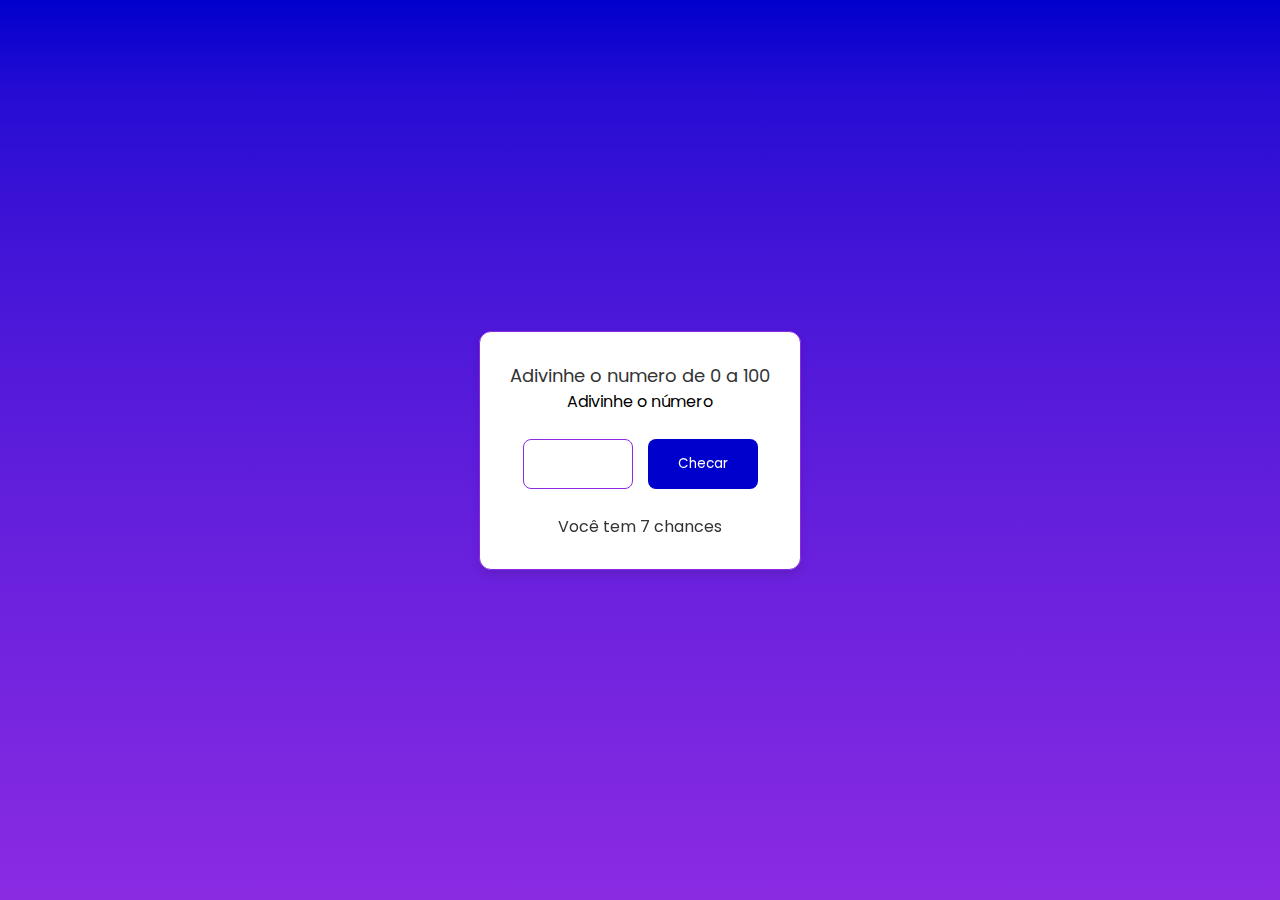
<file: Adivinhe-o-numero/index.html>
<!DOCTYPE html>
<html lang="en">
<head>
    <meta charset="UTF-8">
    <meta name="viewport" content="width=device-width, initial-scale=1.0">
    <title>Adivinhe o número</title>
    <link rel="stylesheet" href="style.css">
</head>
<body>
    <div class="container">
        <header>Adivinhe o numero de 0 a 100</header>
        <p class="adivinhe"></p>
        <div class="input-field">
            <input type="number">
            <button>Checar</button>
        </div>
        <p>Você tem <span class="chances">5</span> chances</p>
    </div>
</body>
<script src="script.js" defer></script>
</html>
</file>
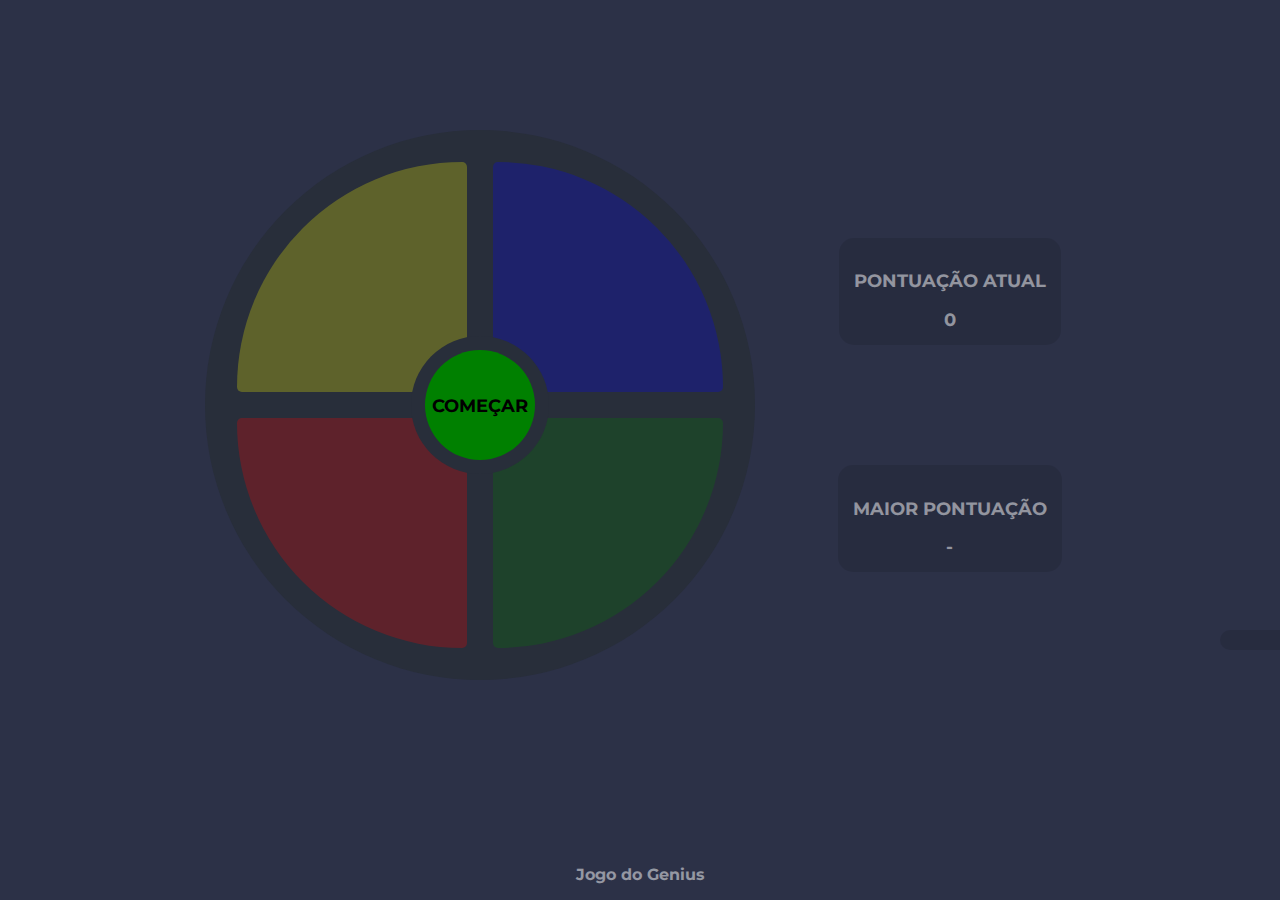
<file: Genius/index.html>
<!DOCTYPE html>
<html lang="en">
<head>
    <meta charset="UTF-8">
    <meta name="viewport" content="width=device-width, initial-scale=1.0">
    <meta http-equiv="X-UA-Compatible" content="ie=edge">
    <title>Genius</title>
    <link href="https://fonts.googleapis.com/css?family=Montserrat" rel="stylesheet">
    <link rel="stylesheet" href="https://use.fontawesome.com/releases/v5.6.3/css/all.css"
          integrity="sha384-UHRtZLI+pbxtHCWp1t77Bi1L4ZtiqrqD80Kn4Z8NTSRyMA2Fd33n5dQ8lWUE00s/" crossorigin="anonymous">
    <link rel="stylesheet" href="styles.css">
    <script defer src="script.js"></script>
</head>
<body>
<div class="container night-mode night-mode-transition">
    <main>
        <section class="game">
            <div class="clickable top-left round-corner" id="yellow"></div>
            <div class="clickable top-right round-corner" id="blue"></div>

            <div class="clickable bottom-left round-corner" id="red"></div>
            <div class="clickable bottom-right round-corner" id="green"></div>

            <div class="control-container perfect-center">
                <div class="control perfect-center">
                    <div class="background">

                    </div>
                    <p>
                        COMEÇAR
                    </p>
                </div>
            </div>
        </section>

        <section class="hud">
            <div>
                <p class="night-mode-transition">PONTUAÇÃO ATUAL</p>
                <p class="score night-mode-transition">0</p>
            </div>

            <div>
                <p class="night-mode-transition">MAIOR PONTUAÇÃO</p>
                <p class="high-score night-mode-transition">-</p>
            </div>
        </section>
    </main>

    <aside class="night-mode-button night-mode-transition">
        <i class="fas fa-moon"></i>
    </aside>
            <footer>
                <p> Jogo do Genius</p>
            </footer>
        </div>
</body>
</html>
</file>
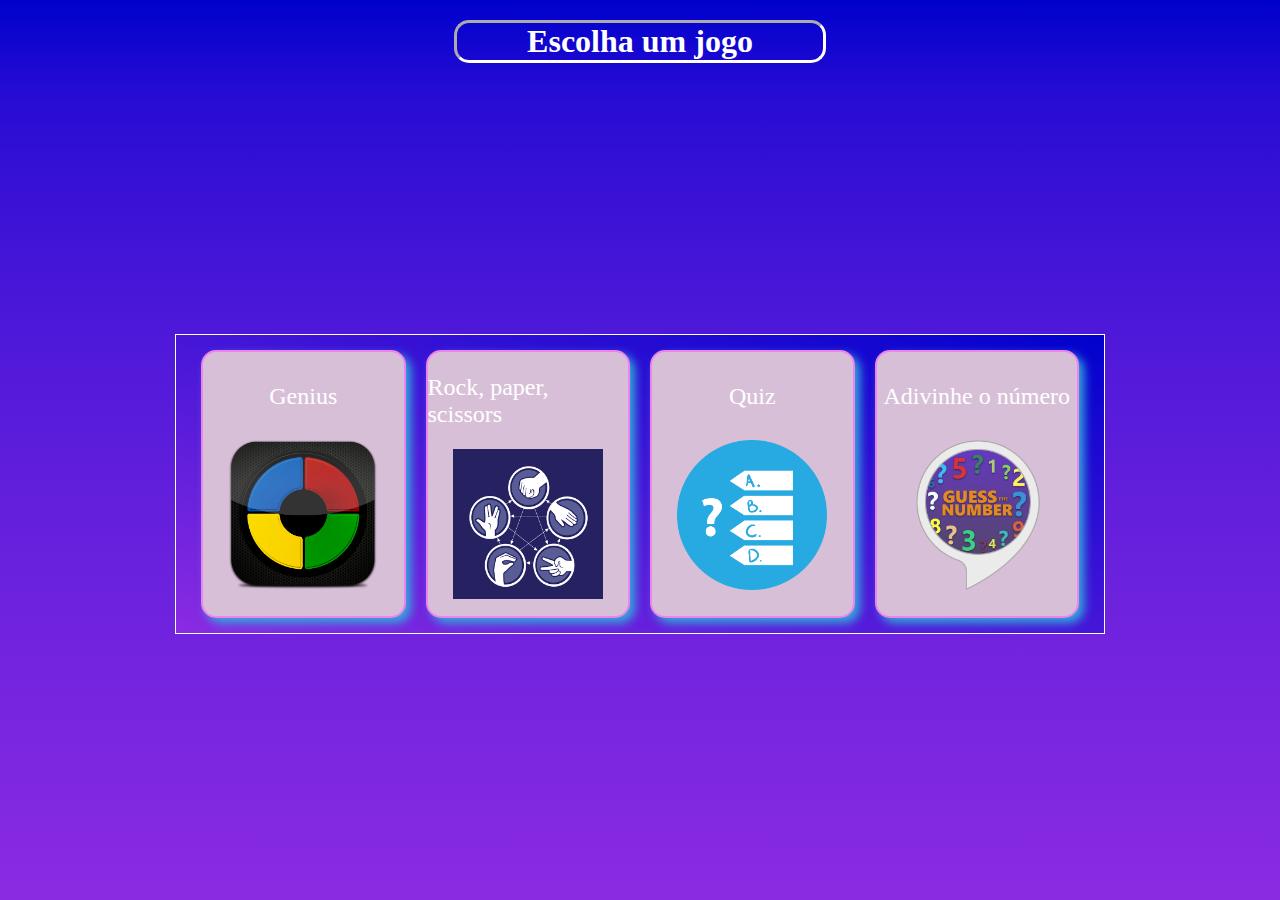
<file: landingPage/index.html>
<!DOCTYPE html>
<html lang="en">
<head>
    <meta charset="UTF-8">
    <meta name="viewport" content="width=device-width, initial-scale=1.0">
    <title>Landing Page</title>
    <link rel="stylesheet" href="style.css">
</head>
<body>
    <header>
        <h1>Escolha um jogo</h1>
    </header>
    <main>
        <div class="container">
            <div class="card" id="genius">
                <div class="titulo"><p>Genius</p></div>
                <img src="genius.png" alt="imagem do jogo">
            </div>
            <div class="card" id="pedrapapeltesoura">
                <div class="titulo"><p>Rock, paper, scissors</p></div>
                <img src="pedrapapeltesoura.jpg" alt="imagem do jogo">
            </div>
            <div class="card" id="quiz">
                <div class="titulo"><p>Quiz</p></div>
                <img src="Quiz-Games.webp" alt="imagem do jogo">
            </div>
            <div class="card" id="adivinhe">
                <div class="titulo"><p>Adivinhe o número</p></div>
                <img src="number.png" alt="imagem do jogo">
            </div>
        </div>
    </main>
</body>
<script src="script.js"></script>
</html>
</file>
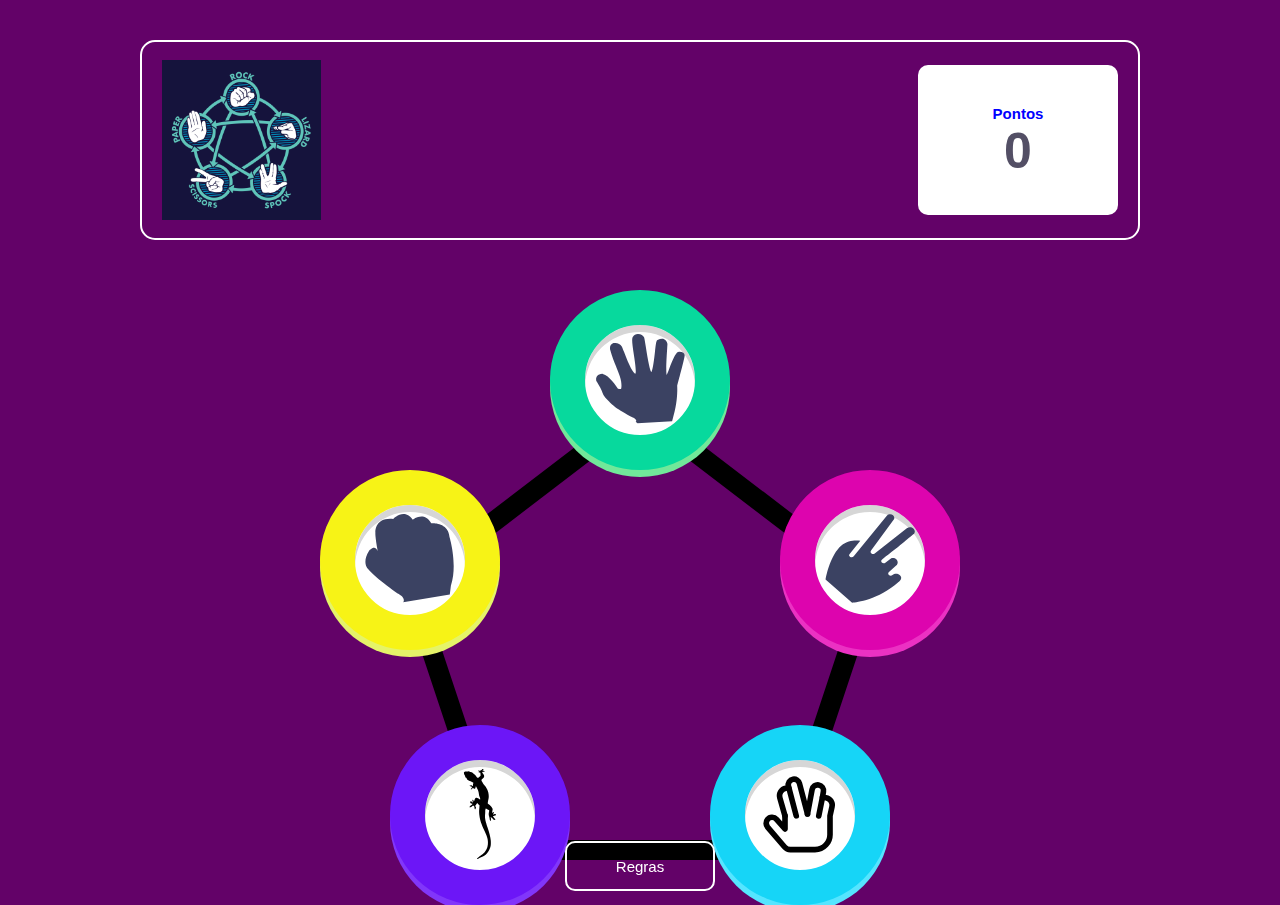
<file: Pedra-papel-tesoura/index.html>
<!DOCTYPE html>
<html lang="en">
<head>
    <meta charset="UTF-8">
    <meta http-equiv="X-UA-Compatible" content="IE=edge">
    <meta name="viewport" content="width=device-width, initial-scale=1.0">
    <title>Pedra, Papel e Tesoura</title>
    <link rel="stylesheet" href="./styles.css">
</head>
<body>
    <header class="introducao">
        <img src="./images/logogame.png" alt="">
        <div class ="placar">
            <h2 class="score" >Pontos</h2>
            <p class="pontuacao">0</p>
        </div>
    </header>
    <!--Inicio-->
    <main class ="jogo">
        <img class="pentagono" src="./images/bg-pentagon.svg" alt="">
        <!--Botão Papel-->
        <div class="conteiner conteiner-papel" onclick="jogar(papel)">
        <button value="papel" class="papel opcao"><img src="./images/icon-paper.svg"alt="">
        </button>
        </div>
        <!--Botão Tesoura-->
        <div class ="conteiner conteiner-tesoura" onclick="jogar(tesoura)">
        <button value="tesoura" class="tesoura opcao"><img src="./images/icon-scissors.svg" alt="">
        </button>
        </div>
        <!--Botão Spock-->
        <div class ="conteiner conteiner-spock" onclick="jogar(spock)">
        <button value="spock" class="spock opcao"><img src="./images/icon-spock.svg" alt="">
        </button>
        </div>
        <!--Botão Lizard-->
        <div class ="conteiner conteiner-lizard" onclick="jogar(lizard)">
        <button value="lizard" class="lizard opcao"><img src="./images/icon-lizard.svg" alt="">
        </button>
        </div>
        <!--Botão Pedra-->
        <div class="conteiner conteiner-pedra" onclick="jogar(pedra)">
        <button value="pedra" class="pedra opcao"><img src="./images/icon-rock.svg" alt="">
        </button>
        </div>
        </main>   
        <!--Regras-->
        <div id="regra" class="regras">
            <div class="regras-titulo">
                <h1>Regras</h1>
                <button onclick="fecharRegras()"><img src="./images/icon-close.svg" alt=""></button>
            </div>
            <img src="./images/regras.jpg" alt="">
            </div>
            <!--gameplay-->
            <div class="gameplay">
                <div class ="player display">
                <h2 class="persona">Você Escolheu</h2>
                <p class="test"></p>
                <h2 class="persona1">Você Escolheu</h2>
            </div>
            <div class="fim">
                <p class="result"></p>
                <button class="playAgain" onclick="reset()">Jogar Novamente</button>
            </div>
            <div class="house display">
                <h2 class="persona"> O Computador Escolheu</h2>
                <p class="test1"></p>
                <h2 class="persona1"> O Computador Escolheu</h2>
            </div>
            </div>
            <button class="regras-button" onclick="mostrarregras()">Regras</button>
            <script src="./script.js"></script>

</body>
</html>
</file>
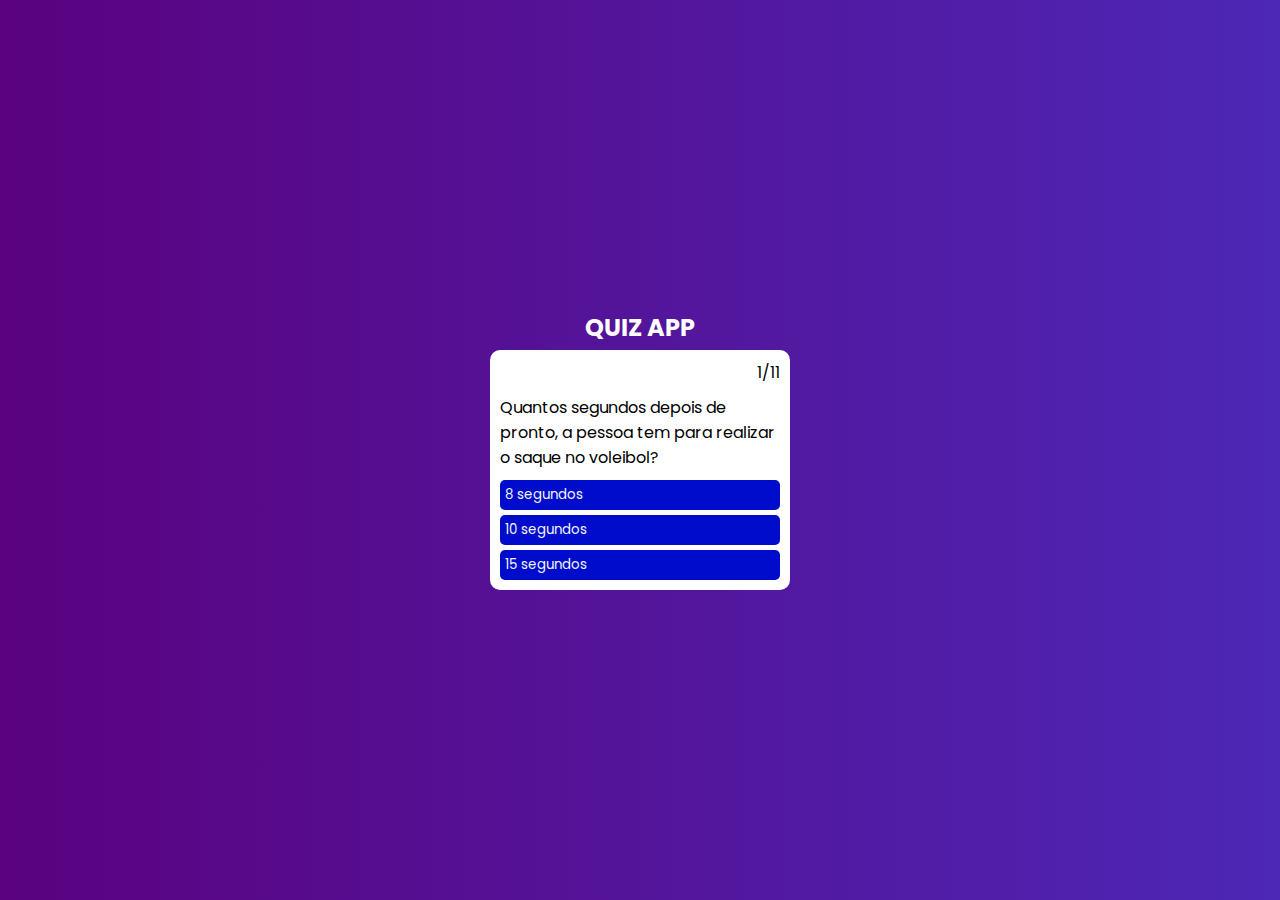
<file: Quiz/index.html>
<!DOCTYPE html>
<html lang="en">
<head>
    <meta charset="UTF-8">
    <meta name="viewport" content="width=device-width, initial-scale=1.0">
    <title>QUIZZZ</title>
    <link rel="stylesheet" href="style.css">
</head>
<body>
    <h2>QUIZ APP</h2>
    <main>
        <div class="content">
            <span class="spnQtd"></span>
            <span class="question"></span>
            <div class="answers"></div>
        </div>
        <div class="finish">
            <span></span>
            <button>Reiniciar</button>
        </div>
    </main>
    <script src="script.js" type="module"></script>
</body>
</html>
</file>
<file: Adivinhe-o-numero/style.css>
@import url("https://fonts.googleapis.com/css2?family=Poppins:wght@200;300;400;500;600;700&display=swap");

* {
    margin: 0;
    padding: 0;
    box-sizing: border-box;
    font-family: "Poppins", sans-serif;
}

body {
    min-height: 100vh;
    display: flex;
    align-items: center;
    justify-content: center;
    background: linear-gradient(#0000cd, 30%, #8a2be2);
    color: white;
    padding: 20px;
}

.container {
    padding: 30px;
    border-radius: 12px;
    background-color: #fff;
    text-align: center;
    box-shadow: 0 5px 10px rgba(0, 0, 0, 0.1);
    color: #333;
}

.container header {
    font-size: 18px;
    font-weight: 400;
    color: #333;
}

.container p {
    color: #333;
}

.container .input-field {
    display: flex;
    justify-content: center;
    gap: 15px;
    margin: 25px 0;
}

.input-field input,
.input-field button {
    height: 50px;
    width: calc(100% / 2 - 20px);
    outline: none;
    padding: 0 20px;
    border-radius: 8px;
}

.input-field input {
    text-align: center;
    font-size: 18px;
    color: #707070;
    width: 110px;
    border: 1px solid #aaa;
}

input::-webkit-inner-spin-button,
input::-webkit-outer-spin-button {
    display: none;
}

.input-field input:disabled {
    cursor: not-allowed;
}

.input-field button {
    border: none;
    background-color: #0000cd;
    color: #fff;
    cursor: pointer;
    transition: 0.3s;
}

.input-field button:active {
    transform: scale(0.97);
}

input:focus {
    border-color: #8a2be2;
}

.container header, .container p, .input-field input, .input-field button {
    transition: color 0.3s, background-color 0.3s, border-color 0.3s;
}

.container header:hover, .container p:hover, .input-field input:hover, .input-field button:hover {
    color: #8a2be2;
}

.container {
    border: 1px solid #8a2be2;
}
</file>
<file: Genius/styles.css>
body {
    font-family: 'Montserrat', sans-serif;
    font-weight: bold;
    margin: 0;
}

main {
    -webkit-box-sizing: border-box;
    -moz-box-sizing: border-box;
    box-sizing: border-box;
    height: 100vh;
    padding: 10px;
    width: 100vw;
}



.perfect-center {
    align-items: center;
    display: flex;
    flex-wrap: nowrap;
    flex-direction: column;
    justify-content: center;
}

.night-mode-transition {
    transition: 1s;
}


.container {
    height: 100vh;
    width: 100vw;
}



.game {
    align-items: center;
    background-color: #282e3a;
    -webkit-border-radius: 100%;
    -moz-border-radius: 100%;
    border-radius: 100%;
    display: flex;
    flex-wrap: wrap;
    height: 50vw;
    justify-content: space-around;
    margin: auto;
    padding: 1.5%;
    position: relative;
    width: 50vw;
}

.clickable {
    height: 45%;
    opacity: 0.25;
    transition: 0.75s;
    width: 45%;
}

.top-left.round-corner {
    border-radius: 100% 5px 5px;
}

.top-right.round-corner {
    border-radius: 5px 100% 5px 5px;
}

.bottom-left.round-corner {
    border-radius: 5px 5px 5px 100%;
}

.bottom-right.round-corner {
    border-radius: 5px 5px 100% 5px;
}

.control-container {
    height: 100%;
    pointer-events: none;
    position: absolute;
    width: 100%;
}

.control {
    background-color: #282e3a;
    border-radius: 100px;
    cursor: pointer;
    height: 25%;
    margin: 10px 0;
    position: relative;
    width: 25%;
}

.control .background {
    background-color: green;
    border-radius: 100px;
    -webkit-box-sizing: border-box;
    -moz-box-sizing: border-box;
    box-sizing: border-box;
    height: 80%;
    pointer-events: initial;
    position: absolute;
    width: 80%;
}

.control p {
    pointer-events: none;
    position: relative;
    text-align: center;
    z-index: 1;
}

.hover {
    opacity: 0.5;
}

.active {
    opacity: 1;
}



.hud {
    display: flex;
    justify-content: center;
    margin: 30px auto;
    width: 50vw;
}

.hud div {
    background-color: rgba(0, 0, 0, 0.1);
    -webkit-border-radius: 15px;
    -moz-border-radius: 15px;
    border-radius: 15px;
    margin: 0 1vw;
    padding: 15px;
}

.score, .high-score {
    margin: 0 auto;
    text-align: center;
}


.night-mode-button {
    border-radius: 25px 0 0 25px;
    cursor: pointer;
    font-size: 50px;
    padding: 10px 50px 10px 10px;
    position: absolute;
    right: 0;
    top: 70%;
}



footer {
    bottom: 0;
    position: absolute;
}

footer p, footer a {
    text-align: center;
    width: 100vw;
}



.control p, .hud div p {
    font-size: 0.55rem;
}


.container.night-mode {
    background-color: #2c3147;
}

.night-mode .night-mode-button {
    background-color: rgba(0, 0, 0, 0.1);
    color: rgba(255, 255, 255, 0.5);
}

.night-mode .hud div p,
.night-mode footer p,
.night-mode footer a {
    color: rgba(255, 255, 255, 0.5);
}


.container.day-mode {
    background-color: #f6f7f9;
}

.day-mode .night-mode-button {
    background-color: rgba(255, 255, 255, 0.1);
    color: rgba(255, 255, 255, 0.15);
}

.day-mode .hud div p,
.day-mode footer p,
.day-mode footer a {
    color: rgba(0, 0, 0, 0.5);
}


#red {
    background-color: red;
}

#yellow {
    background-color: yellow;
}

#green {
    background-color: green;
}

#blue {
    background-color: blue;
}

/* Media Queries */
@media (min-width: 768px) {
    .control p, .hud div p {
        font-size: 0.75rem;
    }
}

@media (min-width: 992px) {
    main {
        align-items: center;
        display: flex;
        height: 90vh;
        justify-content: center;
    }

    .game {
        height: 40vw;
        margin: 0 35px 0 0;
        width: 40vw;
    }

    .control p, .hud div p {
        font-size: 0.9rem;
    }

    .hud {
        align-items: center;
        flex-direction: column;
        margin: 0 0 0 35px;
        justify-content: space-around;
        width: 250px;
    }

    .hud div {
        margin: 60px 0;
    }
}

@media (min-width: 1200px) {
    .control p, .hud div p {
        font-size: 1.1rem;
    }
}
</file>
<file: landingPage/style.css>
* {
    margin: 0;
    padding: 0;
    box-sizing: border-box;
}
body {
    height: 100vh;
    width: 100vw;
    background: linear-gradient(#0000cd, 30%, #8a2be2);
    color: white;
    padding: 20px;
    display: flex;
    flex-direction: column;
    align-items: center;
}
header {
    display: flex;
    align-items: center;
    justify-content: center;
    width: 30%;
    border: 3px inset white;
    border-radius: 15px;
    height: fit-content;
}
main {
    height: 100%;
    width: 100%;
    display: flex;
    flex-direction: column;
    align-items: center;
    justify-content: center;
    margin-top: 25px;
}
.container {
    width: 75%;
    height: 300px;
    border: 1px solid white;
    background: linear-gradient(to bottom left, #0101cd, #8a2be2);
    display: flex;
    justify-content: center;
    padding: 15px;
}
.card {
    width: calc(100%/4);
    margin: 0 10px;
    display: flex;
    flex-direction: column;
    align-items: center;
    justify-content: space-evenly;
    background: #d8bfd8;
    border: 2px solid violet;
    border-radius: 15px;
    transition: transform 0.3s, box-shadow 0.3s;
    box-shadow: 5px 5px 10px #32abda;
}
.card p {
    font-size: 1.5rem;
    margin: 5px 0;
    position: relative;
}
.card p::after {
    content: '';
    position: absolute;
    width: 0;
    height: 2px;
    background: white;
    left: 0;
    bottom: -2px;
    transition: width 1s ease;
}
.card img {
    height: 150px;
    width: 150px;
}
.card:hover {
    transform: rotateZ(2deg) scale(1.05);
    cursor: pointer;
}
.card:hover p::after {
    width: 100%;
}
</file>
<file: Pedra-papel-tesoura/styles.css>
* {
    margin: 0px;
    padding: 0px;
    box-sizing: border-box;
  }
  body {
    background: #630268;
  }
  .introducao {
    margin-top: 40px;
    border-radius: 15px;
    margin-left: auto;
    margin-right: auto;
    display: flex;
    justify-content: space-between;
    align-items: center;
    width: 100%;
    max-width: 1000px;
    border: solid 2px white;
    height: 200px;
  }
  .introducao img {
    padding: 20px;
    width: 20%;
    min-width: 150px;
  }
  
  .placar {
    background-color: white;
    font-family: sans-serif;
    width: 200px;
    height: 150px;
    margin-right: 20px;
    border-radius: 10px;
    justify-content: center;
    display: flex;
    flex-direction: column;
    align-items: center;
  }
  
  .score {
    color: blue;
    font-size: 15px;
    margin-top: 5px;
  }
  .pontuacao {
    font-size: 50px;
    font-weight: bolder;
    color: #534f65;
  }
  
  /* Main */
  .jogo {
    margin-left: auto;
    margin-right: auto;
    position: relative;
    justify-content: center;
    display: flex;
    margin-top: 150px;
    width: 100%;
    max-width: 600px;
    height: 30%;
  }

  .jogo button img{
    width: 90px;
    height: 90px;
  }
  .pentagono {
    width: 80%;
  }
  .opcao {
    background-color: white;
    border-radius: 50%;
    border: 35px solid;
    width: 180px;
    height: 180px;
    animation: opacidade 2s linear;
    animation: rotatez 1s linear;
  }
  .opcao:hover {
    animation: luzDeFundo 2s ease infinite;
  }
  .opcao:focus {
    animation: luzDeFundo 2s ease infinite;
  }
  .test,
  .test1 {
    border-radius: 50%;
  }
  
  .conteiner-papel {
    position: absolute;
    top: -100px;
  }
  .conteiner-tesoura {
    position: absolute;
    top: 80px;
    right: -20px;
  }
  .conteiner-pedra {
    position: absolute;
    top:80px;
    left: -20px;
}
  .conteiner-spock {
    position: absolute;
    bottom: -35px;
    right: 50px;
  }
  .conteiner-lizard {
    position: absolute;
    left: 50px;
    bottom: -35px;
  }
  .opcao img {
    width: 100px;
    transition: 0.5s;
  }
  .opcao :hover {
    transform: rotatey(360deg);
  }
  .papel {
    border-color: #07d99d;
    box-shadow: 0px 7px 0px #71e89a, inset 0px 7px #d6d6d6;
  }
  .tesoura {
    border-color: #dd04ae;
  
    box-shadow: 0px 7px 0px #eb31c3, inset 0px 7px #d6d6d6;
  }
  .pedra {
    border-color: #f7f316;
    box-shadow: 0px 7px 0px #e5f369, inset 0px 7px #d6d6d6;
  }
  .spock {
    border-color: #16d5f7;
    box-shadow: 0px 7px 0px #55e5ff, inset 0px 7px #d6d6d6;
  }
  .lizard {
    border-color: #6c16f7;
    box-shadow: 0px 7px 0px #8136fa, inset 0px 7px #d6d6d6;
  }
  
  /* Regras */
  .regras {
    width: 500px;
    height: 500px;
    background-color: white;
    margin-left: auto;
    margin-right: auto;
    position: absolute;
    left: calc(50% - 235px);
    top: 200px;
    border-radius: 10px;
    display: none;
    flex-direction: column;
    justify-content: center;
    padding: 30px;
    box-shadow: 0px 0px 0px 3000px rgba(0, 0, 0, 0.664);
    z-index: 2;
  }
  
  .regras-titulo {
    display: flex;
    width: 100%;
    justify-content: space-between;
    padding-bottom: 40px;
  }
  .regras-titulo h1 {
    font-family: sans-serif;
  }
  .regras-titulo button {
    border: none;
    background-color: transparent;
  }
  .regras-button {
    position: fixed;
    bottom: 1%;
    left: 50%;
    transform: translate(-50%);
    height: 50px;
    width: 150px;
    border-radius: 10px;
    background-color: transparent;
    border: 2px solid white;
    font-size: 15px;
    color: white;
    transition: linear 0.5s;
  }
  .regras-button:hover {
    background-color: white;
    color: #182243;
  }
  
  /* GAMEPLAY */
  
  .gameplay {
    display: none;
    width: 100%;
    max-width: 600px;
    justify-content: space-evenly;
    margin-left: auto;
    margin-right: auto;
    margin-top: 50px;
    z-index: -1;
  }
  
  .display {
    display: flex;
    align-items: center;
    flex-direction: column;
    width: 50%;
  }
  .display h2 {
    font-family: sans-serif;
    margin-top: 10px;
    margin-bottom: 40px;
  
    font-size: 20px;
    color: white;
    width: 200px;
    height: 30px;
    text-align: center;
    flex-wrap: wrap;
  }
  
  .playAgain {
    width:250px;
    height: 50px;
    border-radius: 10px;
    color: rgb(0, 0, 0);
    font-weight: bold;
    letter-spacing: 2px;
    font-size: 15px;
    border: none;
  }
  .result {
    font-size: 45px;
    font-family: sans-serif;
    color: white;
    text-align: center;
    font-weight: bold;
    margin-top: 50px;
    margin-bottom: 20px;
  }
  .fim {
    margin: 20px;
    display: none;
    animation: opacidade 2s linear;
    justify-content: center;
    align-items: center;
    flex-direction: column;
  }
  .persona1{
    display: none;
  
  }
  
  
  @keyframes opacidade {
    from {
      opacity: 0;
    }
    to {
      opacity: 1;
    }
  }
  
  @keyframes rotatez {
    from {
      transform: rotatez(0deg);
    }
    to {
      transform: rotatez(360deg);
    }
  }
  
  @keyframes luzDeFundo {
    0% {
      box-shadow: 0px 0px 0px 0px;
    }
    50% {
      box-shadow: 0px 0px 700px 10px rgb(59, 142, 250);
    }
    0% {
      box-shadow: 0px 0px 0px 0px;
    }
  }
  /* tablet */
  @media screen and (max-width: 800px) {
    .opcao {
      width: 40vw;
      height: 40vw;
      max-width: 220px;
      max-height: 220px;
      border: 20px solid;
    }
    .persona1{
      display: flex;
      text-align: center;
      justify-content: center;
     
    }
    .persona{
      display: none;
    }
    .opcao img {
      width: 11vw;
    }
    .jogo{
      margin-top: 120px;
    }
    .fim {
      position: fixed;
      top: 60%;
    }
    .result {
      font-size: 4vw;
      margin-bottom: 10px;
    }
  .gameplay h2{
    font-size: 3vw;
    margin-top: 20px;
  }
    .pentagono {
      margin-top: 1vw;
      width: 60%;
    }
    .conteiner-papel {
      top: -80px;
      left: 5vw;
    }
    .conteiner-tesoura {
      position: absolute;
      top: -80px;
      right: 10px;
    }
    .conteiner-pedra {
      position: absolute;
      bottom: -70px;
    }
    .regras-button {
   width: 80px;
      height: 45px;
      position: fixed;
      bottom: 1%;
      left: 20%;
    }
    .introducao{
      height: 120px;
      margin: 5px;
      margin-top: 20px;
      width: 90%;
      margin-left: auto;
      margin-right: auto;
    }
    .placar{height: 85px;
    width: 100px;}
  
    .papel {
      border-color: #5471fa;
      box-shadow: 0px 7px 0px #3f53b8, inset 0px 7px #d6d6d6;
    }
    .tesoura {
      border-color: #e99f0d;
    
      box-shadow: 0px 7px 0px #aa750c, inset 0px 7px #d6d6d6;
    }
    .pedra {
      border-color: #df3f5c;
      box-shadow: 0px 7px 0px #6e2230, inset 0px 7px #d6d6d6;
    }
   .regras{
     width: 100%;
     height: 100%;
     position: absolute;
      left: 0;
      top: 0;
      border-radius: 0;
   }
   .playAgain{
     width: 100%;
   }
  }
  @media screen and (max-height: 550px) {
   .jogo{
     height: 100px;
   }
  }
</file>
<file: Quiz/style.css>
@import url('https://fonts.googleapis.com/css2?family=Poppins:wght@400;500;600&display=swap');

* {
    margin: 0;
    padding: 0;
    box-sizing: border-box;
    font-family: 'poppins', sans-serif;
}
body {
    height: 100vh;
    display: flex;
    align-items: center;
    justify-content: center;
    flex-direction: column;
    gap: 5px;
    background:linear-gradient(90deg, rgb(90, 2, 127) 0%, rgba(77,39,182,1)100%); 

}
body h2 {
    color:white;
}

main {
    background-color: white;
    padding: 10px;
    border-radius: 10px;
    width: 100%;
    max-width: 300px;
    min-width: 200px;
    display: flex;
    align-items: center;
    justify-content: center;

}

.content {
    display: flex;
    flex-direction: column;
    gap: 10px;
    width: 100%;
}

.spnQtd {
    text-align: end;
}

.answers {
    display: flex;
    flex-direction: column;
    gap: 5px;
}

button {
    width: 100%;
    text-align: start;
    padding: 5px;
    border: none;
    border-radius: 5px;
    cursor: pointer;
    background-color: #000CCC;
    color: whitesmoke;
}

.finish {
    display: none;
    flex-direction: column;
    gap: 10px;

}

.finish button {
    text-align: center;
}
</file>
